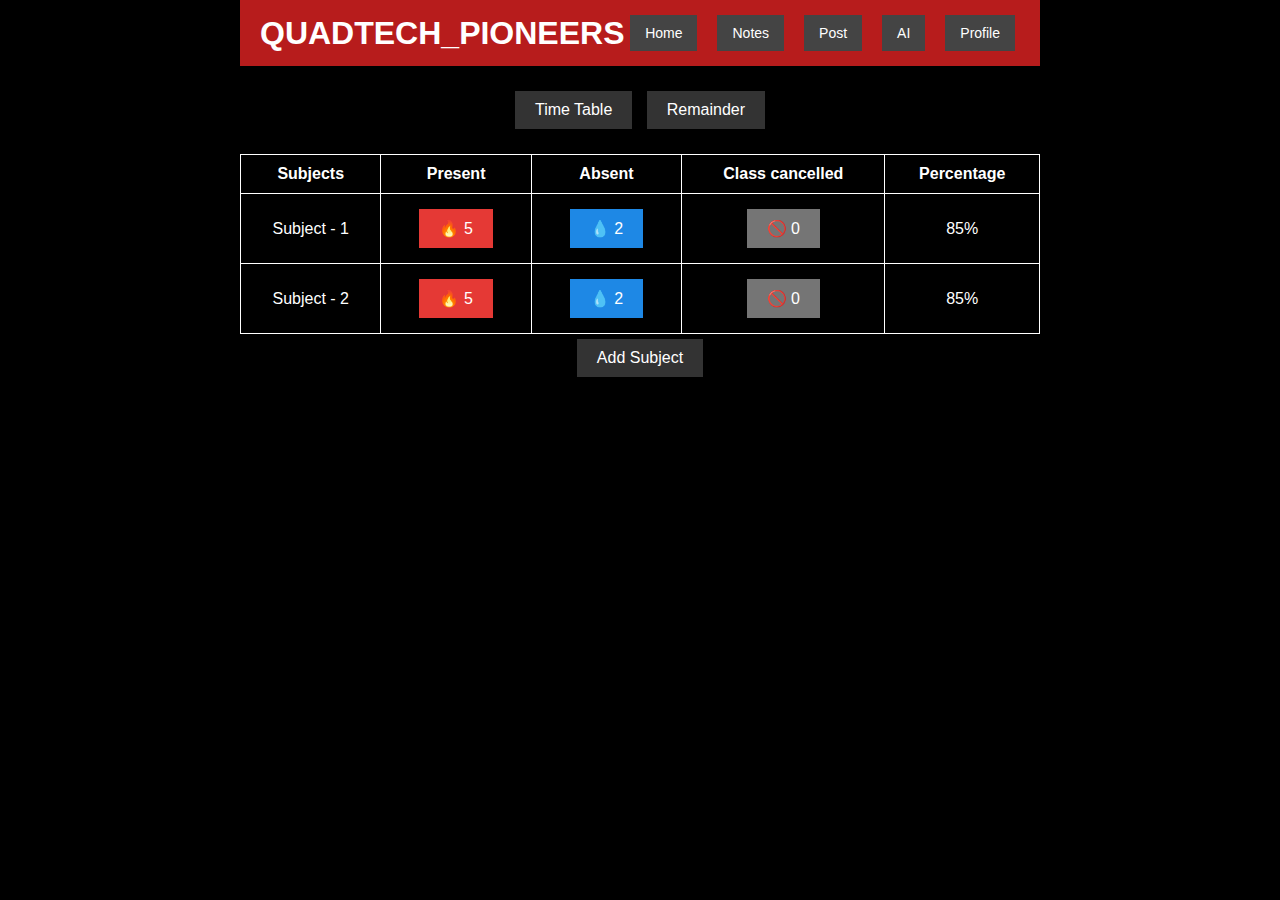
<file: pq/attendance/index.html>
<!DOCTYPE html>
<html lang="en">
<head>
    <meta charset="UTF-8">
    <meta name="viewport" content="width=device-width, initial-scale=1.0">
    <title>QuadTech Pioneers</title>
    <link rel="stylesheet" href="styles.css">
</head>
<body>
    <div class="container">
        <header>
            <h1>QUADTECH_PIONEERS</h1>
            <div class="nav-buttons">
                <button class="nav-button" onclick="navigate('home')">Home</button>
                <button class="nav-button" onclick="navigate('notes')">Notes</button>
                <button class="nav-button" onclick="navigate('post')">Post</button>
                <button class="nav-button" onclick="navigate('ai')">AI</button>
                <button class="nav-button" onclick="navigate('profile')">Profile</button>
            </div>
        </header>
        <div class="buttons">
            <button onclick="showMaintenanceMessage()">Time Table</button>
            <button onclick="showMaintenanceMessage()">Remainder</button>
        </div>
        <table id="attendanceTable">
            <thead>
                <tr>
                    <th>Subjects</th>
                    <th>Present</th>
                    <th>Absent</th>
                    <th>Class cancelled</th>
                    <th>Percentage</th>
                </tr>
            </thead>
            <tbody>
                <tr>
                    <td>Subject - 1</td>
                    <td><button class="present" onclick="markAttendance(this, 'present')">🔥 5</button></td>
                    <td><button class="absent" onclick="markAttendance(this, 'absent')">💧 2</button></td>
                    <td><button class="cancelled" onclick="markAttendance(this, 'cancelled')">🚫 0</button></td>
                    <td>85%</td>
                </tr>
                <tr>
                    <td>Subject - 2</td>
                    <td><button class="present" onclick="markAttendance(this, 'present')">🔥 5</button></td>
                    <td><button class="absent" onclick="markAttendance(this, 'absent')">💧 2</button></td>
                    <td><button class="cancelled" onclick="markAttendance(this, 'cancelled')">🚫 0</button></td>
                    <td>85%</td>
                </tr>
                <!-- Additional subjects can be added dynamically -->
            </tbody>
        </table>
        <button onclick="addSubject()">Add Subject</button>
    </div>
    <script src="script.js"></script>
</body>
</html>
</file>
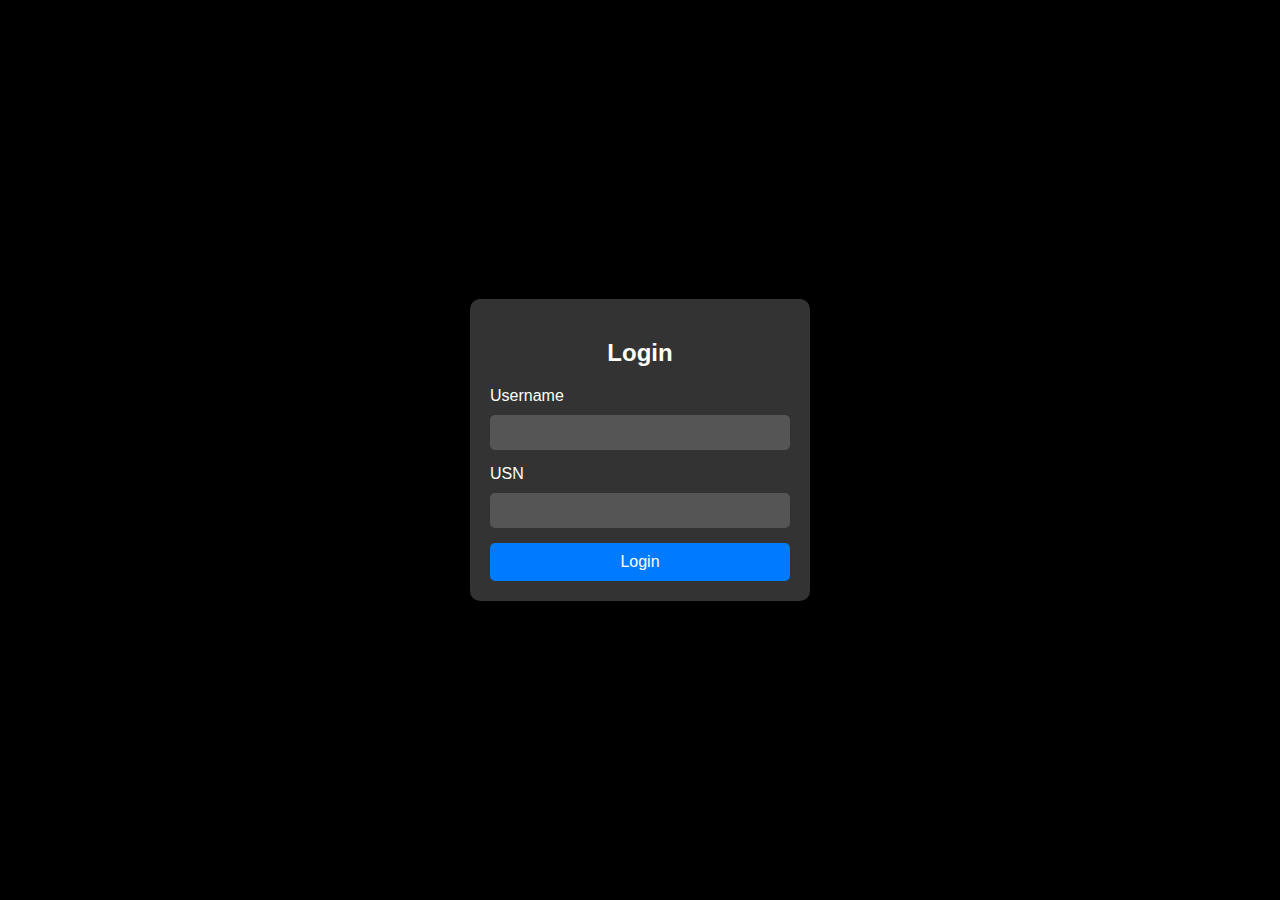
<file: pq/pq1/index.html>
<!DOCTYPE html>
<html lang="en">
<head>
    <meta charset="UTF-8">
    <meta name="viewport" content="width=device-width, initial-scale=1.0">
    <title>Login Page</title>
    <link rel="stylesheet" href="styles.css">
</head>
<body>
    <div class="login-container">
        <h2>Login</h2>
        <form id="loginForm" action="#" method="POST">
            <div class="input-group">
                <label for="username">Username</label>
                <input type="text" id="username" name="username" required>
            </div>
            <div class="input-group">
                <label for="usn">USN</label>
                <input type="password" id="usn" name="usn" required>
            </div>
            <button type="submit">Login</button>
        </form>
    </div>

    <script>
        document.getElementById("loginForm").addEventListener("submit", function(event) {
            // Prevent the form from submitting normally
            event.preventDefault();

            // Perform your login authentication here
            // For demonstration, redirecting to home.html
            window.location.href = "k1/k1/index.html";
        });
    </script>
</body>
</html>
</file>
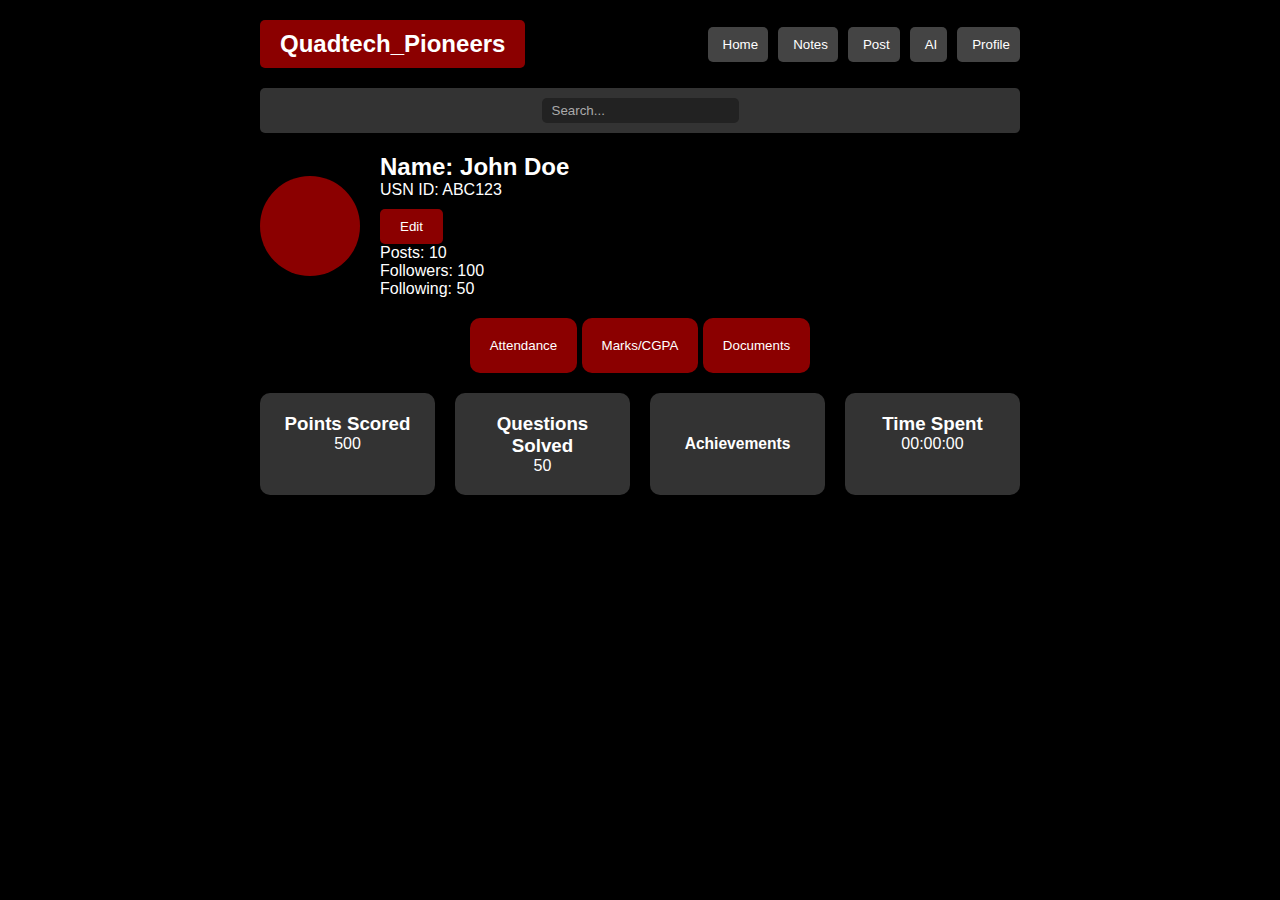
<file: pq/profile-1/index.html>
<!DOCTYPE html>
<html lang="en">
<head>
    <meta charset="UTF-8">
    <meta name="viewport" content="width=device-width, initial-scale=1.0">
    <title>Profile Page</title>
    <link rel="stylesheet" href="prostyles.css">
    <link rel="stylesheet" href="https://cdnjs.cloudflare.com/ajax/libs/font-awesome/6.0.0-beta3/css/all.min.css" integrity="sha384-4eBpXY6NBGU6bRqaCnvB-4e8W5t+rSVyH7ukWQn8HgbHiJGe36Vb/sA8P2BdlrQ0" crossorigin="anonymous">
</head>
<body>
    <div class="container">
        <header>
            <div class="top-bar">
                <div class="brand">Quadtech_Pioneers</div>
                <div class="nav-buttons">
                    <button class="nav-btn"><i class="fas fa-home"></i> Home</button>
                    <button class="nav-btn"><i class="fas fa-book"></i> Notes</button>
                    <button class="nav-btn"><i class="fas fa-edit"></i> Post</button>
                    <button class="nav-btn"><i class="fas fa-robot"></i> AI</button>
                    <button class="nav-btn"><i class="fas fa-user"></i> Profile</button>
                </div>
            </div>
            <div class="search-bar">
                <i class="fas fa-wifi"></i>
                <input type="text" placeholder="Search...">
                <i class="fas fa-bell"></i>
            </div>
        </header>

        <!-- Profile Section -->
        <div class="profile-section">
            <div class="profile-info">
                <div class="profile-pic">
                    <!-- Profile Picture Here -->
                </div>
                <div class="profile-details">
                    <h2>Name: John Doe</h2>
                    <p>USN ID: ABC123</p>
                    <button class="edit-btn">Edit</button>
                    <p>Posts: 10</p>
                    <p>Followers: 100</p>
                    <p>Following: 50</p>
                </div>
            </div>
            <div class="profile-buttons">
                <button class="attendance-btn">Attendance</button>
                <button class="marks-btn">Marks/CGPA</button>
                <button class="documents-btn">Documents</button>
            </div>
            <div class="activity-padding">
                <div class="activity-box">
                    <h3>Points Scored</h3>
                    <p>500</p> <!-- Sample points scored -->
                </div>
                <div class="activity-box">
                    <h3>Questions Solved</h3>
                    <p>50</p> <!-- Sample questions solved -->
                </div>
                <button class="activity-box achievement-btn">
                    <h3>Achievements</h3>
                </button>
                <div class="activity-box">
                    <h3>Time Spent</h3>
                    <p id="time-spent">00:00:00</p> <!-- Time spent counter -->
                </div>
            </div>
        </div>
    </div>
    <script src="proscript.js"></script>
</body>
</html>
</file>
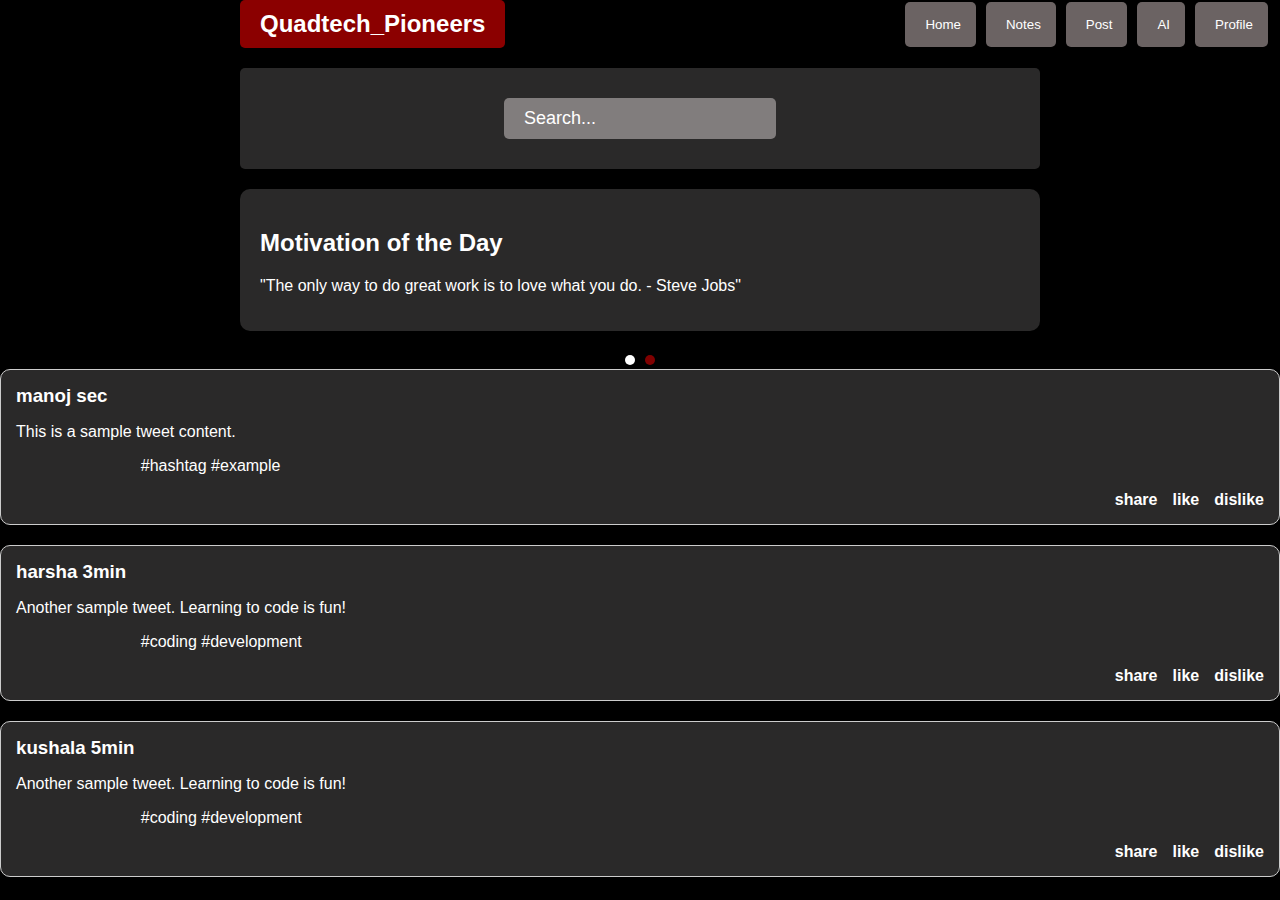
<file: pq/pq 2/k1/index.html>
<!DOCTYPE html>
<html lang="en">
<head>
    <meta charset="UTF-8">
    <meta name="viewport" content="width=device-width, initial-scale=1.0">
    <title>Web Page with Menu and Tweets</title>
    <link rel="stylesheet" href="styles.css">
    <!-- Icons from Font Awesome for simplicity -->
  <!-- <link rel="stylesheet" href="https://cdnjs.cloudflare.com/ajax/libs/font-awesome/6.0.0-beta3/css/all.min.css" integrity="sha512-Fo3rlrQkTy3uw1QK4W2Dz1NREwaL5jyJ2taE27jm2Bsy+pKIoK1Lg0GNSmeD4eIt0X4hLrS4vZT3FFh4+cR8Dg==" crossorigin="anonymous" referrerpolicy="no-referrer" /> -->
  <link rel="stylesheet" href="https://cdnjs.cloudflare.com/ajax/libs/font-awesome/5.15.4/css/all.min.css" integrity="sha384-DyZ88mC6Up2uqS4h/K/OD5qepxH7U5f1aQ0U1hD0rR7p0ofzcoFqZn3HRp3aa3h7" crossorigin="anonymous">
  <link rel="stylesheet" href="https://cdnjs.cloudflare.com/ajax/libs/font-awesome/6.0.0-beta3/css/all.min.css" integrity="sha384-4eBpXY6NBGU6bRqaCnvB-4e8W5t+rSVyH7ukWQn8HgbHiJGe36Vb/sA8P2BdlrQ0" crossorigin="anonymous">
</head>
<body>
    <div>
    <div class="container">
        <header>
            <div class="top-bar">
                <div class="brand">Quadtech_Pioneers</div>
                <div class="nav-buttons">
                    <button class="nav-btn"><i class="fas fa-home"></i> Home</button>
                    <button class="nav-btn"><i class="fas fa-book"></i> Notes</button>
                    <button class="nav-btn"><i class="fas fa-edit"></i> Post</button>
                    <button class="nav-btn"><i class="fas fa-robot"></i> AI</button>
                    <button class="nav-btn"><i class="fas fa-user"></i> Profile</button>
                </div>
            </div>
            <div class="search-bar">
                <i class="fas fa-wifi"></i>
                <input type="text" placeholder="Search...">
                <i class="fas fa-bell"></i>
            </div>
        </header>
        <div class="slideshow-container">
            <div class="slide">
                <h2>Motivation of the Day</h2>
                <p>"The only way to do great work is to love what you do. - Steve Jobs"</p>
            </div>
            <div class="slide">
                <h2>Technology of the Day</h2>
                <p>Artificial Intelligence: Transforming the future of technology.</p>
            </div>
            <!-- Add more slides here -->
        </div>
        <div class="slide-dots"></div>
    </div>
    </div>
    <script src="script.js"></script>
        <section class="tweet-section">
            <div class="tweet">
                <h3>manoj   sec</h3>
                <p>This is a sample tweet content. </p>
                    <p style="padding-left:10%;">#hashtag #example</p>
                <div class="tweet-actions">
                    <b class="fas fa-share">share</b>
                    <b class="fas fa-thumbs-up">like</b>
                    <b class="fas fa-thumbs-down">dislike</b>
                </div>
            </div>
            <div class="tweet">
                <h3>harsha    3min</h3>
                <p >Another sample tweet. Learning to code is fun!</p>
                <p style="padding-left:10%;">#coding #development</p>
                <div class="tweet-actions">
                    <b class="fas fa-share">share</b>
                    <b class="fas fa-thumbs-up">like</b>
                    <b class="fas fa-thumbs-down">dislike</b>
                </div>
            </div>
            <div class="tweet">
                <h3>kushala    5min</h3>
                <p>Another sample tweet. Learning to code is fun! </p>
                    <p style="padding-left:10%;">#coding #development</p>
                <div class="tweet-actions">
                    <b class="fas fa-share">share</b>
                    <b class="fas fa-thumbs-up">like</b>
                    <b class="fas fa-thumbs-down">dislike</b>
                </div>
            </div>
        </section>
    </main>
</body>
</html>
</file>
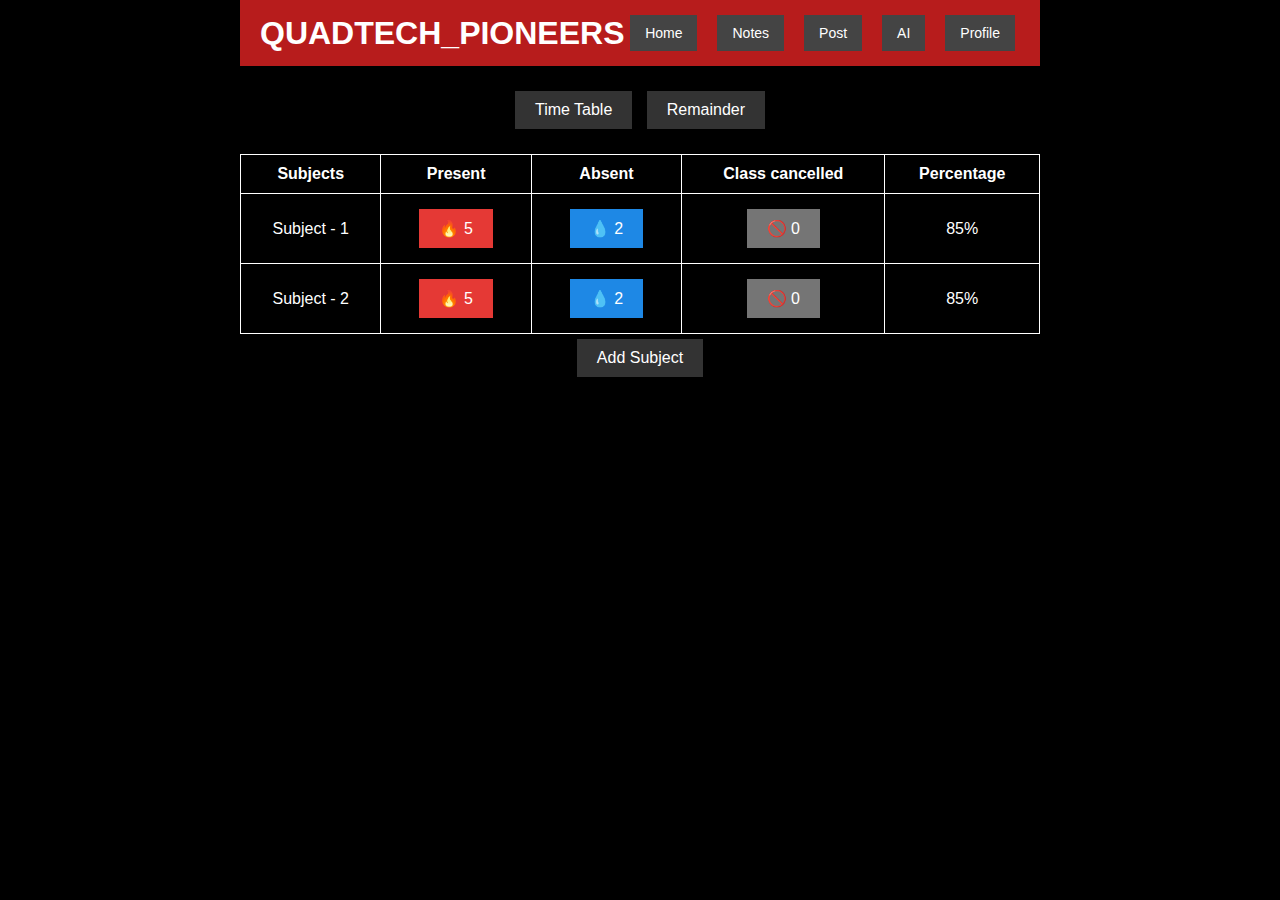
<file: pq/profile-1/attendance.html>
<!DOCTYPE html>
<html lang="en">
<head>
    <meta charset="UTF-8">
    <meta name="viewport" content="width=device-width, initial-scale=1.0">
    <title>QuadTech Pioneers - Attendance</title>
    <link rel="stylesheet" href="styles.css">
</head>
<body>
    <div class="container">
        <header>
            <h1>QUADTECH_PIONEERS</h1>
            <div class="nav-buttons">
                <button class="nav-button" onclick="navigate('home')">Home</button>
                <button class="nav-button" onclick="navigate('notes')">Notes</button>
                <button class="nav-button" onclick="navigate('post')">Post</button>
                <button class="nav-button" onclick="navigate('ai')">AI</button>
                <button class="nav-button" onclick="navigate('profile')">Profile</button>
            </div>
        </header>
        <div class="buttons">
            <button onclick="showMaintenanceMessage()">Time Table</button>
            <button onclick="showMaintenanceMessage()">Remainder</button>
        </div>
        <table id="attendanceTable">
            <thead>
                <tr>
                    <th>Subjects</th>
                    <th>Present</th>
                    <th>Absent</th>
                    <th>Class cancelled</th>
                    <th>Percentage</th>
                </tr>
            </thead>
            <tbody>
                <tr>
                    <td>Subject - 1</td>
                    <td><button class="present" onclick="markAttendance(this, 'present')">🔥 5</button></td>
                    <td><button class="absent" onclick="markAttendance(this, 'absent')">💧 2</button></td>
                    <td><button class="cancelled" onclick="markAttendance(this, 'cancelled')">🚫 0</button></td>
                    <td>85%</td>
                </tr>
                <tr>
                    <td>Subject - 2</td>
                    <td><button class="present" onclick="markAttendance(this, 'present')">🔥 5</button></td>
                    <td><button class="absent" onclick="markAttendance(this, 'absent')">💧 2</button></td>
                    <td><button class="cancelled" onclick="markAttendance(this, 'cancelled')">🚫 0</button></td>
                    <td>85%</td>
                </tr>
                <!-- Additional subjects can be added dynamically -->
            </tbody>
        </table>
        <button onclick="addSubject()">Add Subject</button>
    </div>
    <script src="script.js"></script>
</body>
</html>
</file>
<file: pq/attendance/styles.css>
body {
    font-family: Arial, sans-serif;
    background-color: #000;
    color: #fff;
    text-align: center;
    margin: 0;
    padding: 0;
}

.container {
    max-width: 800px;
    margin: 0 auto;
}

header {
    background-color: #B71C1C;
    padding: 10px 20px;
    display: flex;
    justify-content: space-between;
    align-items: center;
}

h1 {
    margin: 0;
}

.nav-buttons {
    display: flex;
    gap: 10px;
}

.nav-button {
    padding: 10px 15px;
    background-color: #444;
    border: none;
    color: #fff;
    cursor: pointer;
    font-size: 14px;
}

.nav-button:hover {
    background-color: #666;
}

.buttons {
    margin: 20px 0;
}

button {
    padding: 10px 20px;
    margin: 5px;
    font-size: 16px;
    cursor: pointer;
    background-color: #333;
    color: #fff;
    border: none;
}

button:hover {
    background-color: #555;
}

table {
    width: 100%;
    border-collapse: collapse;
    margin-top: 20px;
}

th, td {
    padding: 10px;
    border: 1px solid #fff;
}

.present {
    background-color: #E53935;
}

.absent {
    background-color: #1E88E5;
}

.cancelled {
    background-color: #757575;
}
</file>
<file: pq/pq1/styles.css>
body {
    margin: 0;
    padding: 0;
    display: flex;
    justify-content: center;
    align-items: center;
    height: 100vh;
    background-color: black;
    color: white;
    font-family: Arial, sans-serif;
}

.login-container {
    background-color: #333;
    padding: 20px;
    border-radius: 10px;
    box-shadow: 0 0 10px rgba(0, 0, 0, 0.5);
    width: 300px;
    text-align: center;
}

h2 {
    margin-bottom: 20px;
}

.input-group {
    margin-bottom: 15px;
    text-align: left;
}

label {
    display: block;
    margin-bottom: 5px;
}

input {
    width: calc(100% - 20px);
    padding: 10px;
    margin-top: 5px;
    border: none;
    border-radius: 5px;
}

input[type="text"], input[type="password"] {
    background-color: #555;
    color: white;
}

button {
    width: 100%;
    padding: 10px;
    border: none;
    border-radius: 5px;
    background-color: #007BFF;
    color: white;
    font-size: 16px;
    cursor: pointer;
}

button:hover {
    background-color: #0056b3;
}
</file>
<file: pq/pq 2/k1/styles.css>
body {
    background-color: black;
    font-family: Arial, sans-serif;
    margin: 0;
    padding: 0;
}
.container {
    background-size: 80%;
    background-color:black;
    max-width: 800px;
    margin: 0 auto;
    padding-left: 40px 80px;
}
header {
    margin-bottom: 20px;
}

.top-bar {
    display: flex;
    justify-content: space-between;
    align-items: center;
    margin-bottom: 20px;
}

.brand {
    font-size: 24px;
    align-items: 40px;
    font-weight: bold;
    color: #fff;
    background-color: #8B0000;
    padding: 10px 20px;
    border-radius: 5px;
}

.nav-buttons { 
    padding-left: 50%;
    display: flex;
    gap: 10px;
}

.nav-btn {
    display: flex;
    align-items: center;
    gap: 5px;
    background-color: rgb(107, 99, 99);
    color: #fff;
    border: none;
    padding: 15px;
    border-radius: 5px;
    cursor: pointer;
}

.nav-btn i {
    color: #fff;
}

.search-bar {
    display: flex;
    justify-content: center;
    align-items: center;
    gap: 10px;
    background-color: rgb(42, 41, 41);
    padding: 30px;
    border-radius: 5px;
}

.search-bar input {
    background-color: rgb(129, 125, 125);
    border: none;
    font-size: large;
    color: #fff;
    padding: 10px 20px;
    border-radius: 5px;
}

.search-bar input::placeholder {
    color:white;
}

.search-bar i {
    color: #fff;
}
.slideshow-container {
    position: relative;
    margin-bottom: 20px;
}

.slide {
    display: none;
    padding: 20px;
    color: white;
    background-color: rgb(42, 41, 41);
    border-radius: 10px;
}

.slide.active {
    display: block;
}

.slide-dots {
    text-align: center;
    margin-top: 10px;
}

.dot {
    height: 10px;
    width: 10px;
    background-color:maroon;
    border-radius: 50%;
    display: inline-block;
    margin: 0 5px;
    cursor: pointer;
}

.active-dot {
    background-color:white;
}

.tweet-section {
    background-color: black;
    display: flex;
    flex-direction: column;
    gap: 20px;
}

.tweet {
    color: white;
    padding: 15px;
    border: 1px solid #ccc;
    border-radius: 10px;
    background-color: rgb(42, 41, 41);

}

.tweet h3 {

    margin: 0;
}

.tweet-actions {
    display: flex;
    justify-content: flex-end;
    gap: 15px;
    margin-top: 10px;
}

.tweet-actions i {
    cursor: pointer;
}
</file>
<file: pq/profile-1/prostyles.css>
/* Reset */
* {
    margin: 0;
    padding: 0;
    box-sizing: border-box;
}

body {
    font-family: Arial, sans-serif;
    background-color: #000;
    color: #fff;
    text-align: center;
}

.container {
    max-width: 800px;
    margin: 0 auto;
    padding: 20px;
}

header {
    margin-bottom: 20px;
}

.top-bar {
    display: flex;
    justify-content: space-between;
    align-items: center;
    margin-bottom: 20px;
}

.brand {
    font-size: 24px;
    font-weight: bold;
    color: #fff;
    background-color: #8B0000; /* Dark Red */
    padding: 10px 20px;
    border-radius: 5px;
}

.nav-buttons {
    display: flex;
    gap: 10px;
}

.nav-btn {
    display: flex;
    align-items: center;
    gap: 5px;
    background-color: #444;
    color: #fff;
    border: none;
    padding: 10px;
    border-radius: 5px;
    cursor: pointer;
}

.nav-btn i {
    color: #fff;
}

.search-bar {
    display: flex;
    justify-content: center;
    align-items: center;
    gap: 10px;
    background-color: #333;
    padding: 10px;
    border-radius: 5px;
}

.search-bar input {
    background-color: #222;
    border: none;
    color: #fff;
    padding: 5px 10px;
    border-radius: 5px;
}

.search-bar input::placeholder {
    color: #aaa;
}

.search-bar i {
    color: #fff;
}

.profile-section {
    margin-top: 20px;
}

.profile-info {
    display: flex;
    align-items: center;
    margin-bottom: 20px;
}

.profile-pic {
    width: 100px;
    height: 100px;
    background-color: #8B0000; /* Dark Red */
    border-radius: 50%;
    margin-right: 20px;
}

.profile-details {
    text-align: left;
}

.edit-btn {
    margin-top: 10px;
    background-color: #8B0000; /* Dark Red */
    color: #fff;
    border: none;
    padding: 10px 20px;
    border-radius: 5px;
    cursor: pointer;
}

.profile-buttons {
    margin-bottom: 20px;
}

.attendance-btn,
.marks-btn,
.documents-btn,
.achievement-btn {
    background-color: #8B0000; /* Dark Red */
    color: #fff;
    border: none;
    padding: 20px;
    border-radius: 10px;
    cursor: pointer;
}

.activity-padding {
    display: flex;
    justify-content: space-between;
    flex-wrap: wrap;
    gap: 20px;
}

.activity-box {
    flex: 1;
    background-color: #333; /* Dark Grey */
    padding: 20px;
    border-radius: 10px;
    text-align: center;
    color: #fff;
    cursor: pointer;
}

/* Hover effect for activity boxes */
.activity-box:hover {
    background-color: #444;
}

/* Hover effect for buttons */
.attendance-btn:hover,
.marks-btn:hover,
.documents-btn:hover,
.achievement-btn:hover,
.edit-btn:hover {
    background-color: #7A0000; /* Darker Red */
}
</file>
<file: pq/profile-1/styles.css>
/* Reset */
* {
    margin: 0;
    padding: 0;
    box-sizing: border-box;
}

body {
    font-family: Arial, sans-serif;
    background-color: #000;
    color: #fff;
    text-align: center;
    margin: 0;
    padding: 0;
}

.container {
    max-width: 800px;
    margin: 0 auto;
}

header {
    background-color: #B71C1C;
    padding: 10px 20px;
    display: flex;
    justify-content: space-between;
    align-items: center;
}

h1 {
    margin: 0;
}

.nav-buttons {
    display: flex;
    gap: 10px;
}

.nav-button {
    padding: 10px 15px;
    background-color: #444;
    border: none;
    color: #fff;
    cursor: pointer;
    font-size: 14px;
}

.nav-button:hover {
    background-color: #666;
}

.buttons {
    margin: 20px 0;
}

button {
    padding: 10px 20px;
    margin: 5px;
    font-size: 16px;
    cursor: pointer;
    background-color: #333;
    color: #fff;
    border: none;
}

button:hover {
    background-color: #555;
}

table {
    width: 100%;
    border-collapse: collapse;
    margin-top: 20px;
}

th, td {
    padding: 10px;
    border: 1px solid #fff;
}

.present {
    background-color: #E53935;
}

.absent {
    background-color: #1E88E5;
}

.cancelled {
    background-color: #757575;
}
</file>
